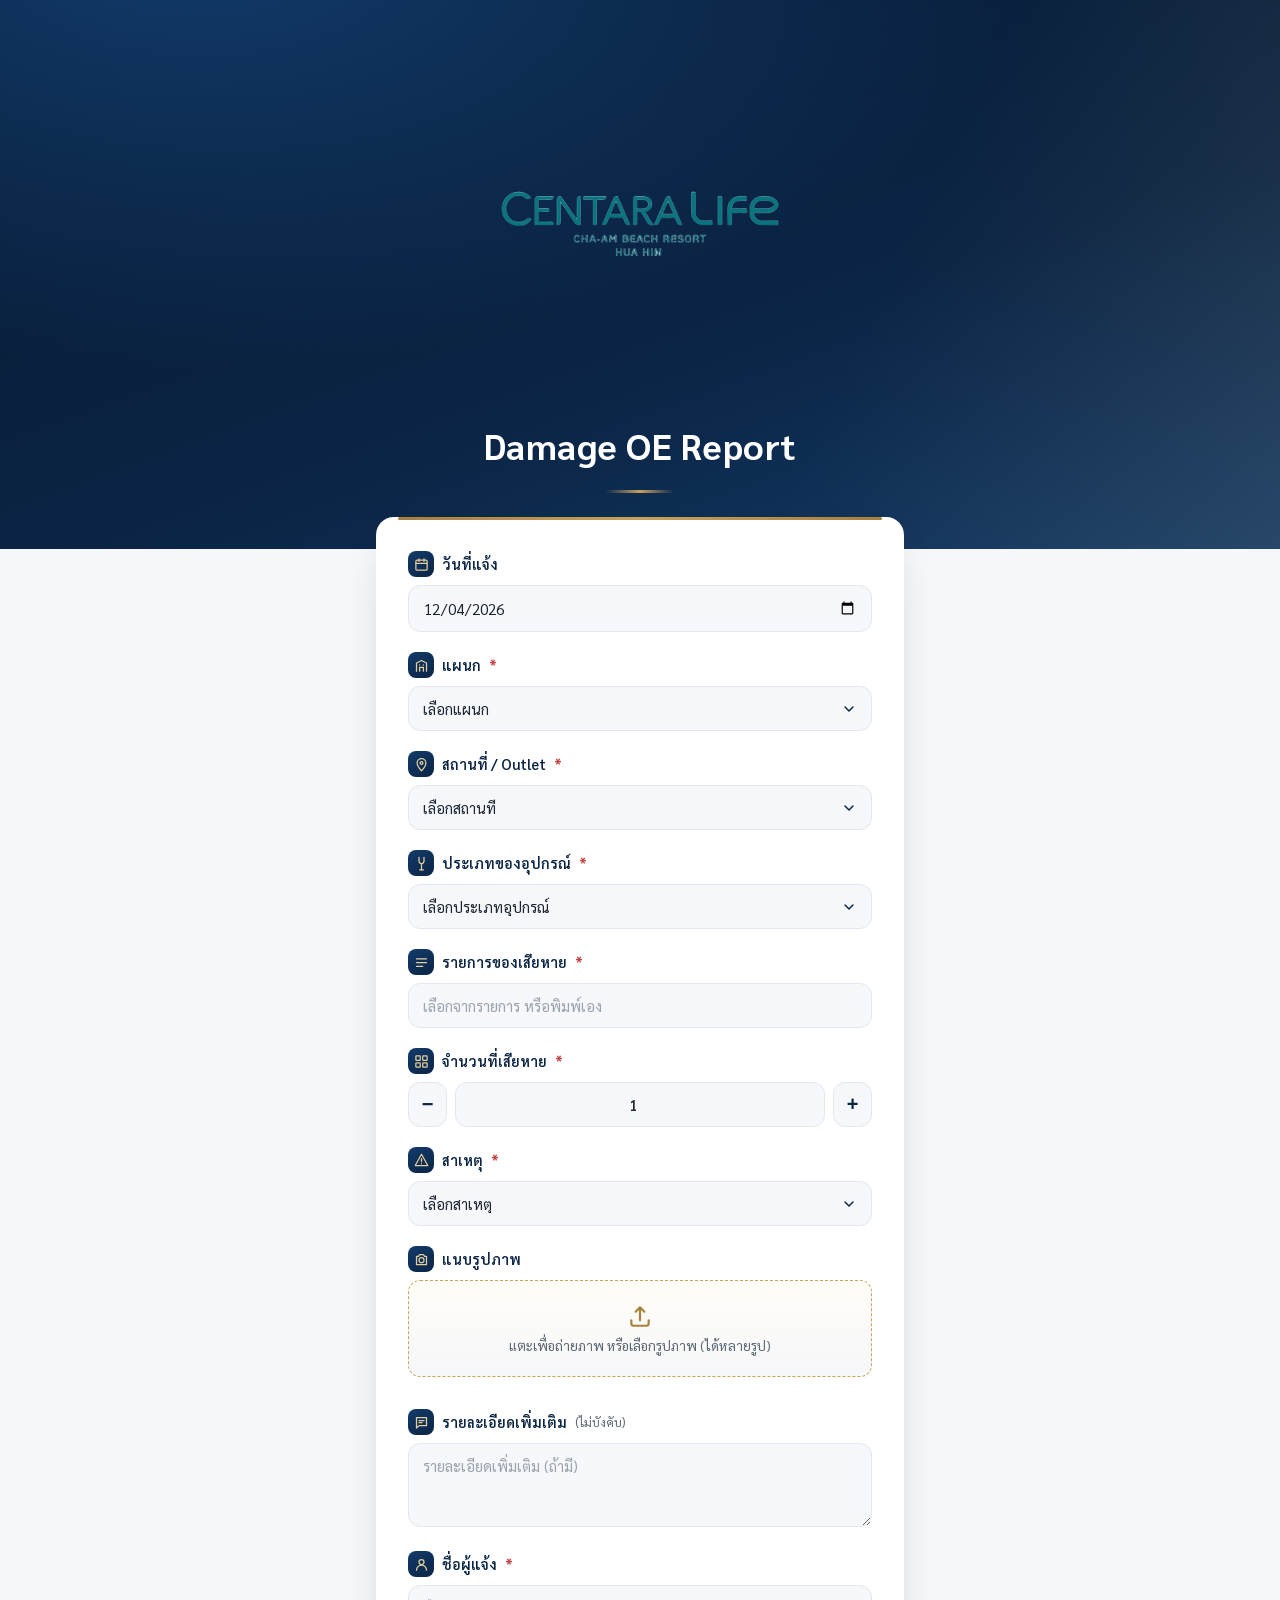
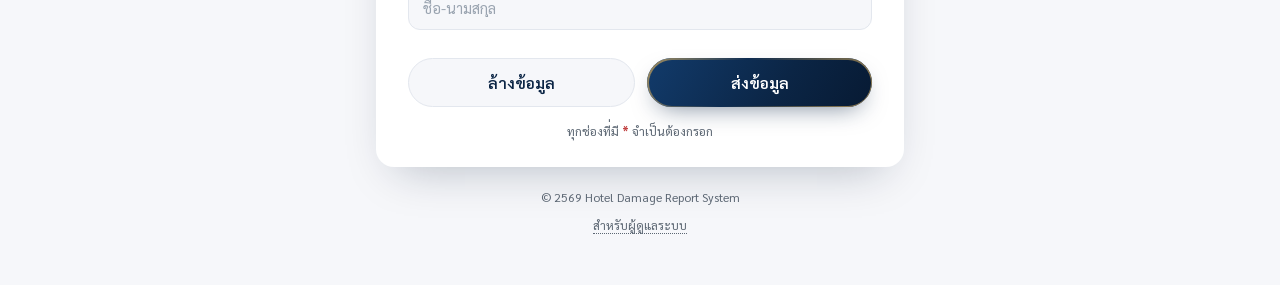
<file: index.html>
<!DOCTYPE html>
<html lang="th">
<head>
<meta charset="UTF-8">
<meta name="viewport" content="width=device-width, initial-scale=1.0, maximum-scale=1">
<title>Damage OE Report | ระบบแจ้งของเสียหาย</title>
<link rel="preconnect" href="https://fonts.googleapis.com">
<link rel="preconnect" href="https://fonts.gstatic.com" crossorigin>
<link href="https://fonts.googleapis.com/css2?family=Sarabun:wght@300;400;500;600;700&display=swap" rel="stylesheet">
<link rel="stylesheet" href="style.css">
</head>
<body>

<div class="page">

  <!-- ===== Header ===== -->
  <header class="hero">
    <div class="hero__sheen"></div>
    <div class="hero__inner">
      <div class="hero__logo">
        <!-- แทนที่ src ด้วยโลโก้โรงแรมของคุณ -->
        <img src="logo.png" alt="โลโก้โรงแรม" onerror="this.style.display='none'; this.nextElementSibling.style.display='flex';">
        <div class="hero__logo-fallback" style="display:none;">
          <svg viewBox="0 0 48 48" width="30" height="30" fill="none" xmlns="http://www.w3.org/2000/svg">
            <path d="M24 4L4 14v6c0 12 8 20 20 24 12-4 20-12 20-24v-6L24 4z" stroke="currentColor" stroke-width="2" fill="none"/>
            <path d="M24 14v20M16 20h16" stroke="currentColor" stroke-width="2"/>
          </svg>
        </div>
      </div>
      <h1 class="hero__title">Damage OE Report</h1>
      <div class="hero__rule"></div>
    </div>
  </header>

  <!-- ===== Form Card ===== -->
  <main class="wrap">
    <form id="damageForm" class="card" novalidate>

      <!-- 1. วันที่ -->
      <div class="field">
        <label class="field__label">
          <span class="field__icon" aria-hidden="true">
            <svg viewBox="0 0 24 24"><rect x="3" y="5" width="18" height="16" rx="2"/><path d="M16 3v4M8 3v4M3 10h18"/></svg>
          </span>
          วันที่แจ้ง
        </label>
        <input type="date" id="reportDate" class="input" required>
      </div>

      <!-- 2. แผนก -->
      <div class="field">
        <label class="field__label" for="department">
          <span class="field__icon" aria-hidden="true">
            <svg viewBox="0 0 24 24"><path d="M4 21V8l8-4 8 4v13"/><path d="M9 21v-6h6v6"/><path d="M9 11h.01M15 11h.01M9 15h.01M15 15h.01"/></svg>
          </span>
          แผนก <span class="req">*</span>
        </label>
        <select id="department" class="input select" required>
          <option value="" disabled selected>เลือกแผนก</option>
          <option value="อื่นๆ">อื่นๆ</option>
        </select>
        <input type="text" id="departmentOther" class="input input--other hidden" placeholder="ระบุแผนก...">
      </div>

      <!-- 3. สถานที่ / Outlet -->
      <div class="field">
        <label class="field__label" for="location">
          <span class="field__icon" aria-hidden="true">
            <svg viewBox="0 0 24 24"><path d="M12 22s7-7.2 7-12.5A7 7 0 0 0 5 9.5C5 14.8 12 22 12 22z"/><circle cx="12" cy="9.5" r="2.3"/></svg>
          </span>
          สถานที่ / Outlet <span class="req">*</span>
        </label>
        <select id="location" class="input select" required>
          <option value="" disabled selected>เลือกสถานที่</option>
          <option value="อื่นๆ">อื่นๆ</option>
        </select>
        <input type="text" id="locationOther" class="input input--other hidden" placeholder="ระบุสถานที่...">
      </div>

      <!-- 4. ประเภทของอุปกรณ์ -->
      <div class="field">
        <label class="field__label" for="equipType">
          <span class="field__icon" aria-hidden="true">
            <svg viewBox="0 0 24 24"><path d="M8 2v6a4 4 0 0 0 8 0V2"/><path d="M12 12v10"/><path d="M9 22h6"/></svg>
          </span>
          ประเภทของอุปกรณ์ <span class="req">*</span>
        </label>
        <select id="equipType" class="input select" required>
          <option value="" disabled selected>เลือกประเภทอุปกรณ์</option>
          <option value="อื่นๆ">อื่นๆ</option>
        </select>
        <input type="text" id="equipTypeOther" class="input input--other hidden" placeholder="ระบุประเภทอุปกรณ์...">
      </div>

      <!-- 5. รายการของเสียหาย -->
      <div class="field">
        <label class="field__label" for="itemName">
          <span class="field__icon" aria-hidden="true">
            <svg viewBox="0 0 24 24"><path d="M4 6h16M4 12h16M4 18h10"/></svg>
          </span>
          รายการของเสียหาย <span class="req">*</span>
        </label>
        <input type="text" id="itemName" class="input" list="itemSuggestions" placeholder="เลือกจากรายการ หรือพิมพ์เอง" required autocomplete="off">
        <datalist id="itemSuggestions"></datalist>
      </div>

      <!-- 6. จำนวนที่เสียหาย -->
      <div class="field">
        <label class="field__label" for="quantity">
          <span class="field__icon" aria-hidden="true">
            <svg viewBox="0 0 24 24"><rect x="3" y="3" width="7" height="7" rx="1"/><rect x="14" y="3" width="7" height="7" rx="1"/><rect x="3" y="14" width="7" height="7" rx="1"/><rect x="14" y="14" width="7" height="7" rx="1"/></svg>
          </span>
          จำนวนที่เสียหาย <span class="req">*</span>
        </label>
        <div class="stepper">
          <button type="button" class="stepper__btn" id="qtyMinus" aria-label="ลดจำนวน">−</button>
          <input type="number" id="quantity" class="input input--qty" min="1" value="1" required>
          <button type="button" class="stepper__btn" id="qtyPlus" aria-label="เพิ่มจำนวน">+</button>
        </div>
      </div>

      <!-- 7. สาเหตุ -->
      <div class="field">
        <label class="field__label" for="cause">
          <span class="field__icon" aria-hidden="true">
            <svg viewBox="0 0 24 24"><path d="M12 2 2 20h20L12 2z"/><path d="M12 9v5M12 17h.01"/></svg>
          </span>
          สาเหตุ <span class="req">*</span>
        </label>
        <select id="cause" class="input select" required>
          <option value="" disabled selected>เลือกสาเหตุ</option>
          <option value="อื่นๆ">อื่นๆ</option>
        </select>
        <input type="text" id="causeOther" class="input input--other hidden" placeholder="ระบุสาเหตุ...">
      </div>

      <!-- 8. แนบรูปภาพ -->
      <div class="field">
        <label class="field__label" for="photos">
          <span class="field__icon" aria-hidden="true">
            <svg viewBox="0 0 24 24"><path d="M4 7h3l2-3h6l2 3h3v13H4z"/><circle cx="12" cy="13" r="4"/></svg>
          </span>
          แนบรูปภาพ
        </label>
        <label class="dropzone" for="photos">
          <svg viewBox="0 0 24 24" class="dropzone__icon"><path d="M12 16V4M12 4l-4 4M12 4l4 4"/><path d="M4 16v3a2 2 0 0 0 2 2h12a2 2 0 0 0 2-2v-3"/></svg>
          <span class="dropzone__text">แตะเพื่อถ่ายภาพ หรือเลือกรูปภาพ (ได้หลายรูป)</span>
        </label>
        <input type="file" id="photos" accept="image/*" multiple class="visually-hidden">
        <div id="previewGrid" class="preview-grid"></div>
      </div>

      <!-- 9. รายละเอียดเพิ่มเติม -->
      <div class="field">
        <label class="field__label" for="details">
          <span class="field__icon" aria-hidden="true">
            <svg viewBox="0 0 24 24"><path d="M4 4h16v13H8l-4 4V4z"/><path d="M8 9h8M8 12h5"/></svg>
          </span>
          รายละเอียดเพิ่มเติม <span class="opt">(ไม่บังคับ)</span>
        </label>
        <textarea id="details" class="input textarea" rows="3" placeholder="รายละเอียดเพิ่มเติม (ถ้ามี)"></textarea>
      </div>

      <!-- 10. ชื่อผู้แจ้ง -->
      <div class="field">
        <label class="field__label" for="reporterName">
          <span class="field__icon" aria-hidden="true">
            <svg viewBox="0 0 24 24"><circle cx="12" cy="8" r="4"/><path d="M4 21c0-4.4 3.6-8 8-8s8 3.6 8 8"/></svg>
          </span>
          ชื่อผู้แจ้ง <span class="req">*</span>
        </label>
        <input type="text" id="reporterName" class="input" placeholder="ชื่อ-นามสกุล" required>
      </div>

      <!-- Buttons -->
      <div class="actions">
        <button type="button" id="clearBtn" class="btn btn--ghost">ล้างข้อมูล</button>
        <button type="submit" id="submitBtn" class="btn btn--primary">
          <span class="btn__label">ส่งข้อมูล</span>
          <span class="btn__spinner" aria-hidden="true"></span>
        </button>
      </div>

      <p class="form-note">ทุกช่องที่มี <span class="req">*</span> จำเป็นต้องกรอก</p>
    </form>

    <footer class="footer">
      <p>© <span id="year"></span> Hotel Damage Report System</p>
      <p><a href="admin.html" class="footer__admin-link">สำหรับผู้ดูแลระบบ</a></p>
    </footer>
  </main>
</div>

<!-- ===== Success Overlay ===== -->
<div id="successOverlay" class="overlay hidden">
  <div class="success-card">
    <div class="success-check">
      <svg viewBox="0 0 52 52">
        <circle cx="26" cy="26" r="24" class="success-check__circle"/>
        <path fill="none" class="success-check__mark" d="M14 27l7 7 17-17"/>
      </svg>
    </div>
    <h2>บันทึกข้อมูลสำเร็จ</h2>
    <p>ส่งรายการแจ้งของเสียหายเรียบร้อยแล้ว</p>
    <button type="button" id="overlayCloseBtn" class="btn btn--primary">ตกลง</button>
  </div>
</div>

<!-- ===== Toast (error) ===== -->
<div id="toast" class="toast hidden"></div>

<script src="script.js"></script>
</body>
</html>
</file>
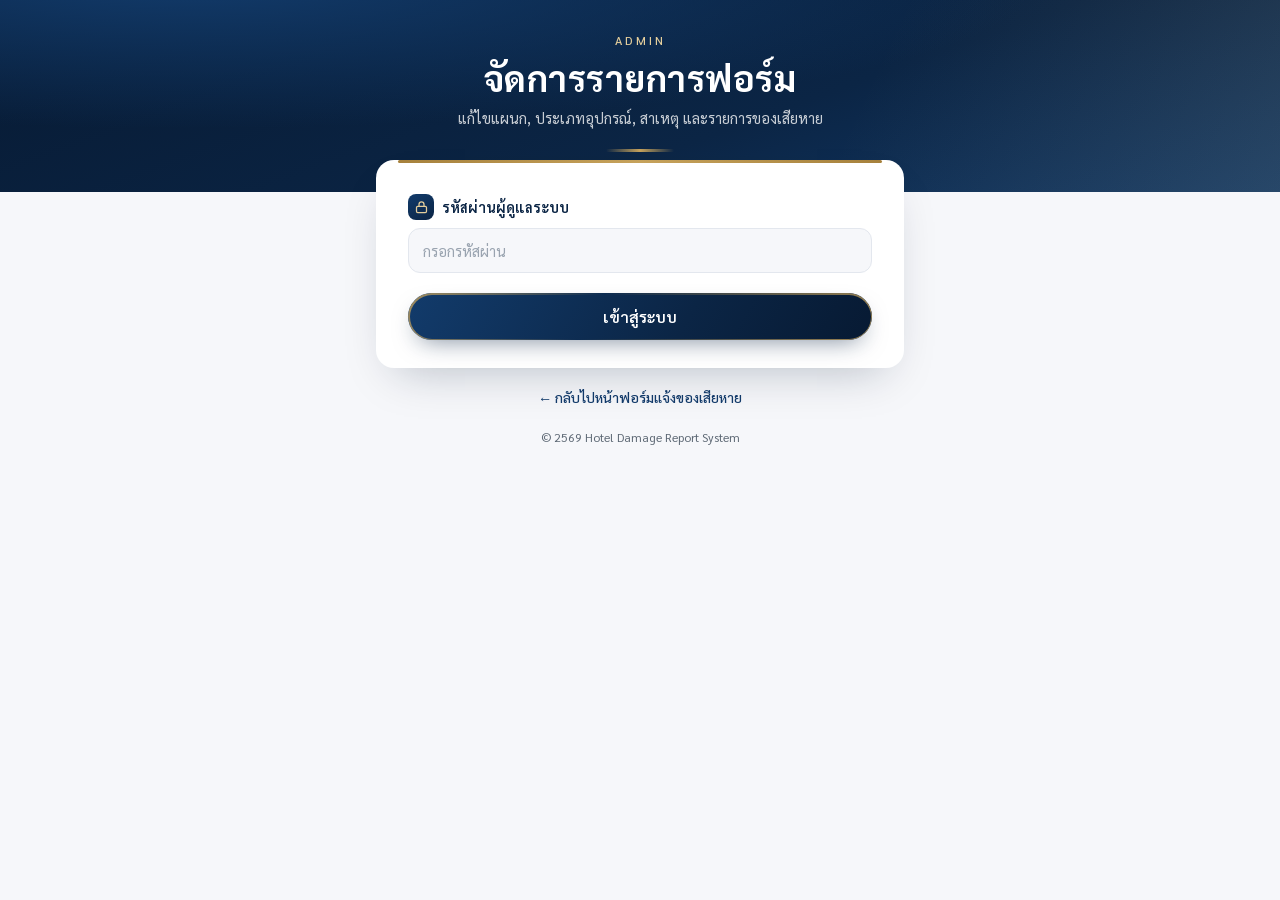
<file: admin.html>
<!DOCTYPE html>
<html lang="th">
<head>
<meta charset="UTF-8">
<meta name="viewport" content="width=device-width, initial-scale=1.0, maximum-scale=1">
<title>Admin | Damage OE Report</title>
<link rel="preconnect" href="https://fonts.googleapis.com">
<link rel="preconnect" href="https://fonts.gstatic.com" crossorigin>
<link href="https://fonts.googleapis.com/css2?family=Sarabun:wght@300;400;500;600;700&display=swap" rel="stylesheet">
<link rel="stylesheet" href="style.css">
</head>
<body>

<div class="page">

  <header class="hero hero--compact">
    <div class="hero__sheen"></div>
    <div class="hero__inner">
      <p class="hero__eyebrow">Admin</p>
      <h1 class="hero__title hero__title--sm">จัดการรายการฟอร์ม</h1>
      <p class="hero__subtitle">แก้ไขแผนก, ประเภทอุปกรณ์, สาเหตุ และรายการของเสียหาย</p>
      <div class="hero__rule"></div>
    </div>
  </header>

  <main class="wrap">

    <!-- ===== Password Gate ===== -->
    <div id="gateCard" class="card">
      <div class="field">
        <label class="field__label" for="adminPassword">
          <span class="field__icon" aria-hidden="true">
            <svg viewBox="0 0 24 24"><rect x="4" y="10" width="16" height="10" rx="2"/><path d="M8 10V7a4 4 0 0 1 8 0v3"/></svg>
          </span>
          รหัสผ่านผู้ดูแลระบบ
        </label>
        <input type="password" id="adminPassword" class="input" placeholder="กรอกรหัสผ่าน" autocomplete="off">
      </div>
      <button type="button" id="loginBtn" class="btn btn--primary" style="width:100%;">
        <span class="btn__label">เข้าสู่ระบบ</span>
        <span class="btn__spinner" aria-hidden="true"></span>
      </button>
    </div>

    <!-- ===== Editor (hidden until password correct) ===== -->
    <form id="editorForm" class="card hidden">

      <div class="field">
        <label class="field__label" for="listDepartments">
          <span class="field__icon" aria-hidden="true">
            <svg viewBox="0 0 24 24"><path d="M4 21V8l8-4 8 4v13"/><path d="M9 21v-6h6v6"/></svg>
          </span>
          รายชื่อแผนก
        </label>
        <textarea id="listDepartments" class="input textarea" rows="6" placeholder="พิมพ์ 1 รายการต่อ 1 บรรทัด"></textarea>
        <p class="field__hint">พิมพ์ชื่อแผนกละ 1 บรรทัด ระบบจะเพิ่มตัวเลือก &quot;อื่นๆ&quot; ให้อัตโนมัติเสมอ ไม่ต้องพิมพ์เอง</p>
      </div>

      <div class="field">
        <label class="field__label" for="listLocations">
          <span class="field__icon" aria-hidden="true">
            <svg viewBox="0 0 24 24"><path d="M12 22s7-7.2 7-12.5A7 7 0 0 0 5 9.5C5 14.8 12 22 12 22z"/><circle cx="12" cy="9.5" r="2.3"/></svg>
          </span>
          สถานที่ / Outlet
        </label>
        <textarea id="listLocations" class="input textarea" rows="6" placeholder="พิมพ์ 1 รายการต่อ 1 บรรทัด"></textarea>
        <p class="field__hint">พิมพ์ชื่อสถานที่ละ 1 บรรทัด ระบบจะเพิ่มตัวเลือก &quot;อื่นๆ&quot; ให้อัตโนมัติเสมอ ไม่ต้องพิมพ์เอง</p>
      </div>

      <div class="field">
        <label class="field__label" for="listEquipment">
          <span class="field__icon" aria-hidden="true">
            <svg viewBox="0 0 24 24"><path d="M8 2v6a4 4 0 0 0 8 0V2"/><path d="M12 12v10"/></svg>
          </span>
          ประเภทของอุปกรณ์
        </label>
        <textarea id="listEquipment" class="input textarea" rows="6" placeholder="พิมพ์ 1 รายการต่อ 1 บรรทัด"></textarea>
      </div>

      <div class="field">
        <label class="field__label" for="listCauses">
          <span class="field__icon" aria-hidden="true">
            <svg viewBox="0 0 24 24"><path d="M12 2 2 20h20L12 2z"/><path d="M12 9v5M12 17h.01"/></svg>
          </span>
          สาเหตุ
        </label>
        <textarea id="listCauses" class="input textarea" rows="5" placeholder="พิมพ์ 1 รายการต่อ 1 บรรทัด"></textarea>
      </div>

      <div class="field">
        <label class="field__label" for="listItems">
          <span class="field__icon" aria-hidden="true">
            <svg viewBox="0 0 24 24"><path d="M4 6h16M4 12h16M4 18h10"/></svg>
          </span>
          รายการของเสียหาย (คำแนะนำ)
        </label>
        <textarea id="listItems" class="input textarea" rows="8" placeholder="พิมพ์ 1 รายการต่อ 1 บรรทัด"></textarea>
        <p class="field__hint">รายการเหล่านี้เป็นแค่คำแนะนำ พนักงานยังพิมพ์ชื่ออื่นเองได้เสมอ</p>
      </div>

      <div class="actions">
        <button type="button" id="reloadBtn" class="btn btn--ghost">โหลดข้อมูลล่าสุด</button>
        <button type="submit" id="saveBtn" class="btn btn--primary">
          <span class="btn__label">บันทึกการเปลี่ยนแปลง</span>
          <span class="btn__spinner" aria-hidden="true"></span>
        </button>
      </div>
    </form>

    <p class="admin-back"><a href="index.html">&larr; กลับไปหน้าฟอร์มแจ้งของเสียหาย</a></p>

    <footer class="footer">
      <p>© <span id="year"></span> Hotel Damage Report System</p>
    </footer>
  </main>
</div>

<div id="toast" class="toast hidden"></div>

<script src="admin.js"></script>
</body>
</html>
</file>
<file: style.css>
/* ============================================================
   Damage Report — Hotel Theme
   Palette: Navy #0B2545 / Deep Navy #071A33 / Gold #C6A25B / White
   ============================================================ */

:root{
  --navy-deep:   #071A33;
  --navy:        #0B2545;
  --navy-soft:   #123B6B;
  --gold:        #C6A25B;
  --gold-soft:   #E4CE9C;
  --gold-deep:   #A6813C;
  --white:       #FFFFFF;
  --off-white:   #F6F7FA;
  --ink:         #1D2733;
  --ink-soft:    #5C6773;
  --line:        #E3E7EE;
  --danger:      #C24444;
  --radius-lg:   18px;
  --radius-md:   12px;
  --radius-sm:   8px;
  --shadow-card: 0 20px 45px -20px rgba(7,26,51,0.28);
  --shadow-soft: 0 8px 20px -10px rgba(7,26,51,0.18);
}

*{ box-sizing: border-box; }

html, body{
  margin: 0;
  padding: 0;
  background: var(--off-white);
  color: var(--ink);
  font-family: "Sarabun", sans-serif;
  -webkit-font-smoothing: antialiased;
}

.hidden{ display: none !important; }
.visually-hidden{
  position: absolute;
  width: 1px; height: 1px;
  overflow: hidden;
  clip: rect(0 0 0 0);
  white-space: nowrap;
}

/* ===================== Header / Hero ===================== */

.hero{
  position: relative;
  overflow: hidden;
  background:
    radial-gradient(120% 140% at 15% -10%, var(--navy-soft) 0%, transparent 55%),
    linear-gradient(160deg, var(--navy-deep) 0%, var(--navy) 60%, var(--navy-soft) 100%);
  padding: 44px 20px 56px;
  text-align: center;
  color: var(--white);
}

.hero__sheen{
  position: absolute;
  inset: 0;
  background: linear-gradient(115deg, transparent 30%, rgba(198,162,91,0.14) 48%, transparent 66%);
  background-size: 220% 220%;
  animation: sheen 7s ease-in-out infinite;
  pointer-events: none;
}

@keyframes sheen{
  0%   { background-position: 0% 0%; }
  50%  { background-position: 100% 100%; }
  100% { background-position: 0% 0%; }
}

.hero__inner{
  position: relative;
  max-width: 560px;
  margin: 0 auto;
}

.hero__logo{
  width: 360px;
  height: 360px;
  max-width: 80vw;
  margin: 0 auto 18px;
  border-radius: 16px;
  background: transparent;
  border: none;
  display: flex;
  align-items: center;
  justify-content: center;
  overflow: visible;
}

.hero__logo img{
  width: 100%;
  height: 100%;
  object-fit: contain;
}

.hero__logo-fallback{
  color: var(--gold-soft);
  align-items: center;
  justify-content: center;
}

.hero__eyebrow{
  margin: 0 0 6px;
  font-size: 12px;
  letter-spacing: 3px;
  text-transform: uppercase;
  color: var(--gold-soft);
  font-weight: 500;
}

.hero__title{
  margin: 0;
  font-size: 32px;
  font-weight: 700;
  letter-spacing: 0.5px;
}

.hero__subtitle{
  margin: 8px 0 0;
  font-size: 15px;
  color: rgba(255,255,255,0.78);
  font-weight: 400;
}

.hero__rule{
  width: 68px;
  height: 3px;
  margin: 22px auto 0;
  border-radius: 3px;
  background: linear-gradient(90deg, transparent, var(--gold), transparent);
}

/* ===================== Layout ===================== */

.wrap{
  max-width: 560px;
  margin: -32px auto 0;
  padding: 0 16px 40px;
}

.card{
  background: var(--white);
  border-radius: var(--radius-lg);
  box-shadow: var(--shadow-card);
  padding: 28px 22px 24px;
  position: relative;
}

.card::before{
  content: "";
  position: absolute;
  top: 0; left: 22px; right: 22px;
  height: 3px;
  border-radius: 3px;
  background: linear-gradient(90deg, var(--gold-deep), var(--gold), var(--gold-deep));
}

/* ===================== Fields ===================== */

.field{
  margin-bottom: 20px;
}

.field__label{
  display: flex;
  align-items: center;
  gap: 8px;
  font-size: 14.5px;
  font-weight: 600;
  color: var(--navy);
  margin-bottom: 8px;
}

.field__icon{
  display: inline-flex;
  align-items: center;
  justify-content: center;
  width: 26px;
  height: 26px;
  border-radius: 8px;
  background: linear-gradient(150deg, var(--navy-soft), var(--navy));
  color: var(--gold-soft);
  flex: none;
}

.field__icon svg{
  width: 15px;
  height: 15px;
  fill: none;
  stroke: currentColor;
  stroke-width: 2;
  stroke-linecap: round;
  stroke-linejoin: round;
}

.req{ color: var(--danger); font-weight: 700; }
.opt{ color: var(--ink-soft); font-weight: 400; font-size: 12.5px; }

.input{
  width: 100%;
  font-family: inherit;
  font-size: 15px;
  color: var(--ink);
  background: var(--off-white);
  border: 1.5px solid var(--line);
  border-radius: var(--radius-md);
  padding: 12px 14px;
  transition: border-color .18s ease, box-shadow .18s ease, background .18s ease;
}

.input::placeholder{ color: #9AA4B0; }

.input:focus{
  outline: none;
  border-color: var(--gold);
  background: var(--white);
  box-shadow: 0 0 0 4px rgba(198,162,91,0.18);
}

.input--readonly{
  background: var(--off-white);
  color: var(--ink-soft);
  font-weight: 500;
}

.select{
  appearance: none;
  background-image: url("data:image/svg+xml;utf8,<svg xmlns='http://www.w3.org/2000/svg' viewBox='0 0 24 24' fill='none' stroke='%230B2545' stroke-width='2.2' stroke-linecap='round' stroke-linejoin='round'><path d='M6 9l6 6 6-6'/></svg>");
  background-repeat: no-repeat;
  background-position: right 14px center;
  background-size: 16px;
  padding-right: 40px;
}

.input--other{
  margin-top: 10px;
}

.textarea{
  resize: vertical;
  min-height: 84px;
}

/* Stepper */
.stepper{
  display: flex;
  align-items: stretch;
  gap: 8px;
}

.stepper__btn{
  width: 46px;
  border: 1.5px solid var(--line);
  background: var(--off-white);
  border-radius: var(--radius-md);
  font-size: 20px;
  color: var(--navy);
  font-weight: 600;
  cursor: pointer;
  transition: background .15s ease, transform .1s ease;
}

.stepper__btn:hover{ background: var(--gold-soft); }
.stepper__btn:active{ transform: scale(0.92); }

.input--qty{
  text-align: center;
  font-weight: 600;
}

/* Dropzone */
.dropzone{
  display: flex;
  flex-direction: column;
  align-items: center;
  gap: 8px;
  text-align: center;
  padding: 22px 14px;
  border: 1.8px dashed var(--gold);
  border-radius: var(--radius-md);
  background: linear-gradient(180deg, #FFFDF7, var(--off-white));
  cursor: pointer;
  transition: background .18s ease, border-color .18s ease;
}

.dropzone:hover{
  background: #FFF9EC;
  border-color: var(--gold-deep);
}

.dropzone__icon{
  width: 26px;
  height: 26px;
  stroke: var(--gold-deep);
  fill: none;
  stroke-width: 2;
  stroke-linecap: round;
  stroke-linejoin: round;
}

.dropzone__text{
  font-size: 13.5px;
  color: var(--ink-soft);
}

.preview-grid{
  display: grid;
  grid-template-columns: repeat(auto-fill, minmax(78px, 1fr));
  gap: 10px;
  margin-top: 12px;
}

.preview-item{
  position: relative;
  aspect-ratio: 1;
  border-radius: var(--radius-sm);
  overflow: hidden;
  border: 1px solid var(--line);
  animation: pop .22s ease;
}

.preview-item img{
  width: 100%;
  height: 100%;
  object-fit: cover;
  display: block;
}

.preview-item__remove{
  position: absolute;
  top: 4px;
  right: 4px;
  width: 20px;
  height: 20px;
  border-radius: 50%;
  border: none;
  background: rgba(7,26,51,0.75);
  color: var(--white);
  font-size: 12px;
  line-height: 1;
  cursor: pointer;
  display: flex;
  align-items: center;
  justify-content: center;
}

@keyframes pop{
  from{ opacity: 0; transform: scale(0.85); }
  to{ opacity: 1; transform: scale(1); }
}

/* ===================== Actions ===================== */

.actions{
  display: flex;
  gap: 12px;
  margin-top: 28px;
}

.btn{
  flex: 1;
  font-family: inherit;
  font-size: 15.5px;
  font-weight: 600;
  padding: 13px 16px;
  border-radius: 999px;
  border: none;
  cursor: pointer;
  transition: transform .12s ease, box-shadow .2s ease, opacity .2s ease;
  position: relative;
}

.btn:active{ transform: scale(0.97); }

.btn--ghost{
  background: var(--off-white);
  color: var(--navy);
  border: 1.5px solid var(--line);
}

.btn--ghost:hover{
  background: #ECEEF2;
}

.btn--primary{
  background: linear-gradient(120deg, var(--navy-soft), var(--navy) 60%, var(--navy-deep));
  color: var(--white);
  box-shadow: 0 10px 24px -10px rgba(11,37,69,0.55);
  display: flex;
  align-items: center;
  justify-content: center;
  gap: 8px;
}

.btn--primary::after{
  content: "";
  position: absolute;
  inset: 0;
  border-radius: 999px;
  padding: 1.5px;
  background: linear-gradient(120deg, var(--gold), transparent 40%, var(--gold));
  -webkit-mask: linear-gradient(#fff 0 0) content-box, linear-gradient(#fff 0 0);
  -webkit-mask-composite: xor;
  mask-composite: exclude;
  opacity: .8;
  pointer-events: none;
}

.btn--primary:hover{
  box-shadow: 0 14px 30px -10px rgba(11,37,69,0.65);
}

.btn__spinner{
  display: none;
  width: 16px;
  height: 16px;
  border-radius: 50%;
  border: 2px solid rgba(255,255,255,0.35);
  border-top-color: var(--white);
  animation: spin .7s linear infinite;
}

.btn.is-loading .btn__spinner{ display: inline-block; }
.btn.is-loading .btn__label{ opacity: .7; }
.btn.is-loading{ pointer-events: none; }

@keyframes spin{
  to{ transform: rotate(360deg); }
}

.form-note{
  margin: 16px 2px 0;
  font-size: 12.5px;
  color: var(--ink-soft);
  text-align: center;
}

.footer{
  text-align: center;
  margin-top: 22px;
  font-size: 12px;
  color: var(--ink-soft);
}

.footer__admin-link{
  color: var(--ink-soft);
  text-decoration: none;
  border-bottom: 1px dotted var(--ink-soft);
}

.footer__admin-link:hover{
  color: var(--navy);
  border-bottom-color: var(--navy);
}

/* ===================== Success Overlay ===================== */

.overlay{
  position: fixed;
  inset: 0;
  background: rgba(7,26,51,0.55);
  backdrop-filter: blur(2px);
  display: flex;
  align-items: center;
  justify-content: center;
  padding: 20px;
  z-index: 100;
  animation: fadeIn .2s ease;
}

@keyframes fadeIn{
  from{ opacity: 0; } to{ opacity: 1; }
}

.success-card{
  background: var(--white);
  border-radius: var(--radius-lg);
  padding: 34px 28px 28px;
  max-width: 340px;
  width: 100%;
  text-align: center;
  box-shadow: var(--shadow-card);
  animation: riseIn .28s cubic-bezier(.2,.9,.3,1.2);
}

@keyframes riseIn{
  from{ opacity: 0; transform: translateY(14px) scale(.96); }
  to{ opacity: 1; transform: translateY(0) scale(1); }
}

.success-check{
  width: 76px;
  height: 76px;
  margin: 0 auto 16px;
}

.success-check svg{ width: 100%; height: 100%; }

.success-check__circle{
  stroke: #3AA76D;
  stroke-width: 3;
  fill: none;
  stroke-dasharray: 166;
  stroke-dashoffset: 166;
  animation: circleDraw .5s ease-out forwards;
}

.success-check__mark{
  stroke: #3AA76D;
  stroke-width: 4;
  stroke-linecap: round;
  stroke-linejoin: round;
  stroke-dasharray: 48;
  stroke-dashoffset: 48;
  animation: markDraw .35s ease-out .45s forwards;
}

@keyframes circleDraw{ to{ stroke-dashoffset: 0; } }
@keyframes markDraw{ to{ stroke-dashoffset: 0; } }

.success-card h2{
  margin: 0 0 6px;
  color: var(--navy);
  font-size: 20px;
}

.success-card p{
  margin: 0 0 22px;
  color: var(--ink-soft);
  font-size: 14.5px;
}

.success-card .btn{ flex: none; width: 100%; }

/* ===================== Toast ===================== */

.toast{
  position: fixed;
  left: 50%;
  bottom: 24px;
  transform: translateX(-50%);
  background: var(--navy-deep);
  color: var(--white);
  padding: 12px 20px;
  border-radius: var(--radius-md);
  font-size: 14px;
  box-shadow: var(--shadow-soft);
  z-index: 110;
  max-width: 90%;
  text-align: center;
  border-left: 3px solid var(--danger);
  animation: toastIn .2s ease;
}

@keyframes toastIn{
  from{ opacity:0; transform: translate(-50%, 10px); }
  to{ opacity:1; transform: translate(-50%, 0); }
}

/* ===================== Admin page extras ===================== */

.hero--compact{
  padding: 32px 20px 40px;
}

.hero__title--sm{
  font-size: 24px;
}

.field__hint{
  margin: 8px 2px 0;
  font-size: 12.5px;
  color: var(--ink-soft);
}

.admin-back{
  text-align: center;
  margin: 18px 0 0;
}

.admin-back a{
  color: var(--navy-soft);
  font-size: 14px;
  text-decoration: none;
  font-weight: 500;
}

.admin-back a:hover{
  text-decoration: underline;
}

/* ===================== Responsive ===================== */

@media (min-width: 640px){
  .hero__title{ font-size: 36px; }
  .card{ padding: 34px 32px 28px; }
}

@media (max-width: 380px){
  .actions{ flex-direction: column; }
}

/* Reduced motion */
@media (prefers-reduced-motion: reduce){
  .hero__sheen,
  .success-check__circle,
  .success-check__mark,
  .btn__spinner,
  .preview-item{
    animation: none !important;
  }
}
</file>
